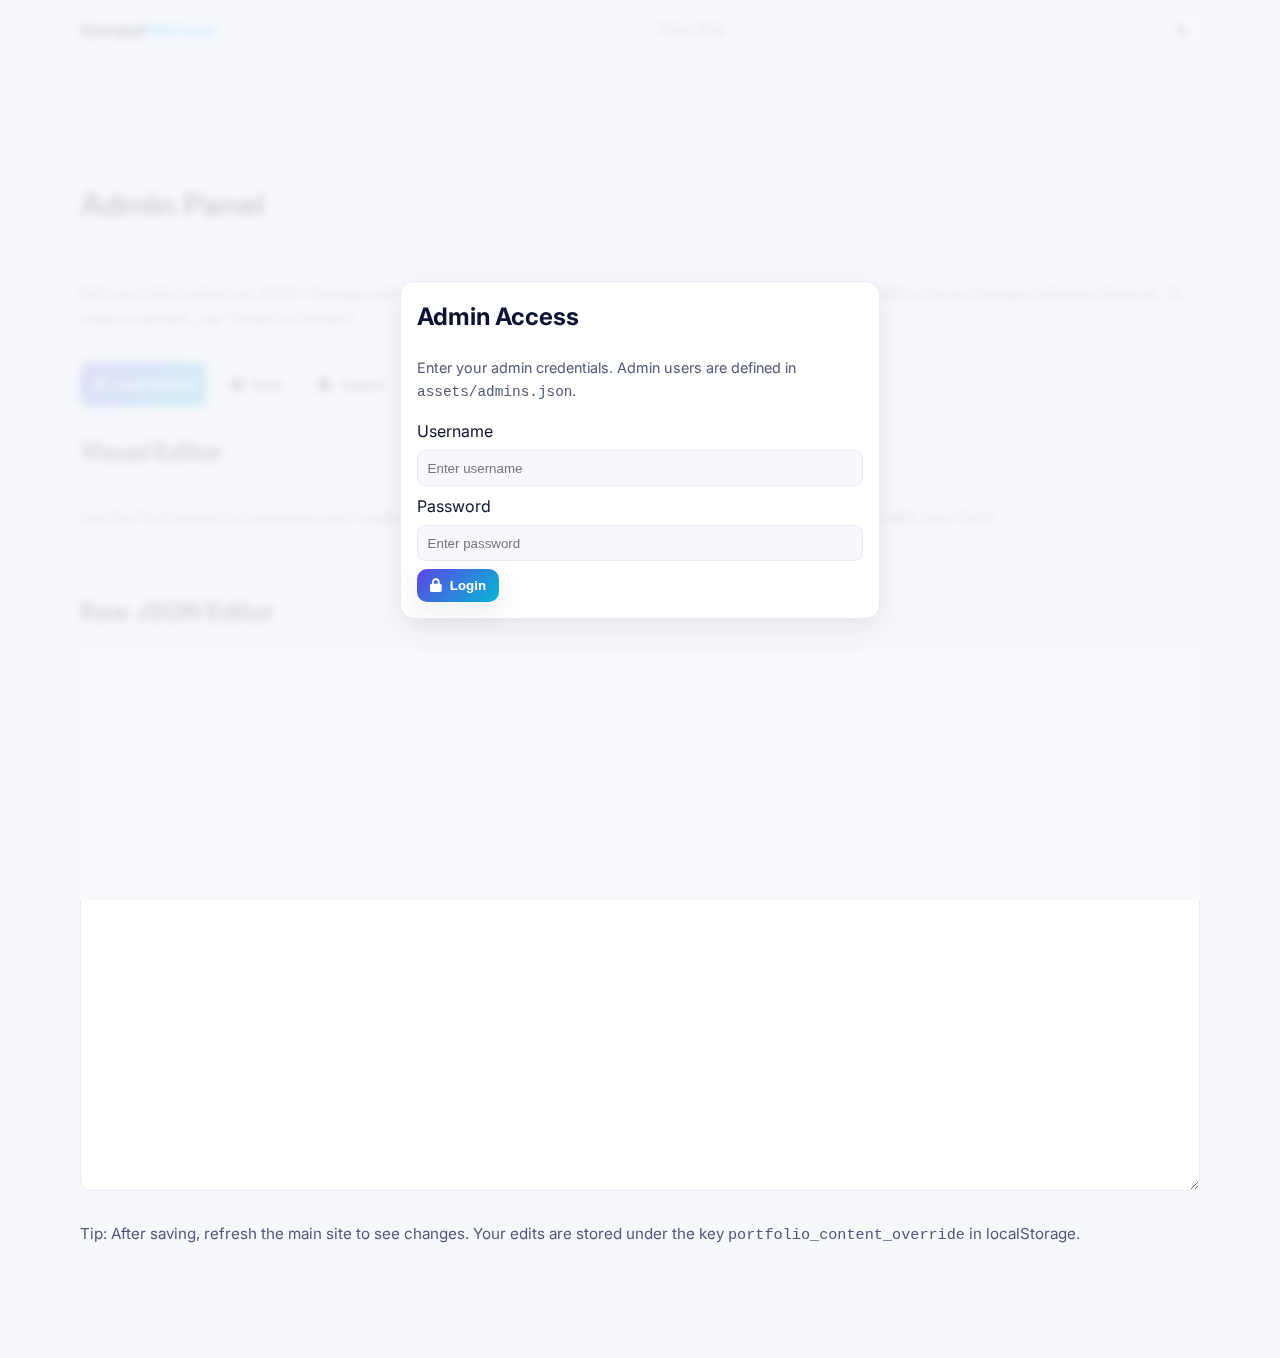
<file: admin.html>
<!DOCTYPE html>
<html lang="en">
<head>
  <meta charset="UTF-8" />
  <meta name="viewport" content="width=device-width, initial-scale=1.0" />
  <meta name="robots" content="noindex, nofollow" />
  <title>Admin Panel | Sompal Portfolio</title>
  <link rel="preconnect" href="https://fonts.googleapis.com">
  <link rel="preconnect" href="https://fonts.gstatic.com" crossorigin>
  <link href="https://fonts.googleapis.com/css2?family=Inter:wght@300;400;500;600;700;800&display=swap" rel="stylesheet">
  <link rel="stylesheet" href="https://cdnjs.cloudflare.com/ajax/libs/font-awesome/6.5.0/css/all.min.css" crossorigin="anonymous" referrerpolicy="no-referrer" />
  <link rel="stylesheet" href="assets/css/styles.css" />
  <style>
    main { padding-top: 40px; }
    .admin-wrap { display: grid; gap: 1rem; }
    .admin-actions { display: flex; gap: 0.6rem; flex-wrap: wrap; }
    .admin-note { color: var(--muted); font-size: 0.95rem; }
    textarea#jsonEditor { width: 100%; min-height: 60vh; background: var(--card); color: var(--text); border: 1px solid var(--border); border-radius: 12px; padding: 0.8rem; font-family: ui-monospace, SFMono-Regular, Menlo, Monaco, Consolas, "Liberation Mono", "Courier New", monospace; }
    .btn.small { padding: 0.55rem 0.8rem; font-weight: 600; }
    .danger { background: #ef4444; color: white; border: none; }
    /* Auth gate overlay */
    #authGate { position: fixed; inset: 0; background: color-mix(in oklab, var(--bg) 85%, transparent); backdrop-filter: blur(4px); display: none; align-items: center; justify-content: center; z-index: 100; }
    #authCard { width: min(480px, 92%); background: var(--card); border: 1px solid var(--border); border-radius: 14px; box-shadow: 0 10px 30px var(--shadow); padding: 1rem; }
    #authCard h2 { margin-top: 0; }
    .auth-field { display: grid; gap: 0.35rem; margin: 0.5rem 0; }
    .auth-field input { background: var(--bg); color: var(--text); border: 1px solid var(--border); border-radius: 8px; padding: 0.6rem; }
    .auth-actions { display: flex; gap: 0.5rem; flex-wrap: wrap; margin-top: 0.4rem; }
    .auth-note { color: var(--muted); font-size: 0.9rem; }
  </style>
</head>
<body>
  <div id="authGate" aria-modal="true" role="dialog">
    <div id="authCard">
      <h2>Admin Access</h2>
      <p class="auth-note">Enter your admin credentials. Admin users are defined in <code>assets/admins.json</code>.</p>
      <div class="auth-field">
        <label for="authUsername">Username</label>
        <input type="text" id="authUsername" placeholder="Enter username" />
      </div>
      <div class="auth-field">
        <label for="authPassword">Password</label>
        <input type="password" id="authPassword" placeholder="Enter password" />
      </div>
      <div class="auth-actions">
        <button class="btn primary small" id="authLogin"><i class="fa-solid fa-lock"></i> Login</button>
      </div>
    </div>
  </div>
  <header class="site-header">
    <div class="container nav-container">
      <a href="index.html#home" class="logo">Sompal<span>Ahirwar</span></a>
      <nav class="site-nav" aria-label="Admin Navigation">
        <ul class="nav-links">
          <li><a href="index.html#home">View Site</a></li>
        </ul>
      </nav>
      <button id="themeToggle" class="theme-toggle" aria-label="Toggle dark mode" aria-pressed="false">
        <i class="fa-solid fa-moon"></i>
      </button>
    </div>
  </header>

  <main class="section">
    <div class="container admin-wrap">
      <h1>Admin Panel</h1>
      <p class="admin-note">Edit your site content as JSON. Changes are saved to your browser's localStorage. You can export/import the JSON to move changes between devices. To reset to default, use "Reset to Default".</p>

      <div class="admin-actions">
        <button class="btn primary small" id="loadDefault"><i class="fa-solid fa-rotate"></i> Load Default</button>
        <button class="btn ghost small" id="applyChanges"><i class="fa-solid fa-floppy-disk"></i> Save</button>
        <button class="btn ghost small" id="exportJson"><i class="fa-solid fa-file-export"></i> Export</button>
        <label class="btn ghost small" for="importFile"><i class="fa-solid fa-file-import"></i> Import</label>
        <input type="file" id="importFile" accept="application/json" style="display:none" />
        <button class="btn small danger" id="resetLocal"><i class="fa-solid fa-trash"></i> Reset to Default</button>
      </div>

      <h2 style="margin:0.6rem 0 0.2rem;">Visual Editor</h2>
      <p class="admin-note">Use the form below to customize each section. Click "Save" to persist and sync to JSON. The JSON editor syncs with your form.</p>
      <div id="formMount"></div>

      <h2 style="margin:1rem 0 0.2rem;">Raw JSON Editor</h2>
      <textarea id="jsonEditor" spellcheck="false"></textarea>
      <p class="admin-note">Tip: After saving, refresh the main site to see changes. Your edits are stored under the key <code>portfolio_content_override</code> in localStorage.</p>
    </div>
  </main>

  <script src="assets/js/admin.js"></script>
  <script src="assets/js/main.js"></script>
</body>
</html>
</file>
<file: assets/css/styles.css>
/*
  Sompal Ahirwar - Portfolio Styles
*/
:root {
  --bg: #0f1220;
  --bg-alt: #13172a;
  --text: #e8eaf6;
  --muted: #aab0c6;
  --brand: #7c5cff;
  --brand-2: #22d3ee;
  --card: #171a2f;
  --border: #29304d;
  --shadow: rgba(0,0,0,0.35);
}

:root.light {
  --bg: #f7f8fc;
  --bg-alt: #ffffff;
  --text: #0e1333;
  --muted: #50577a;
  --brand: #5b46e6;
  --brand-2: #06b6d4;
  --card: #ffffff;
  --border: #e7e9f5;
  --shadow: rgba(16, 24, 40, 0.08);
}

@media (prefers-color-scheme: light) {
  :root:not(.dark) {
    color-scheme: light;
  }
}

* { box-sizing: border-box; }
html, body { height: 100%; }
body {
  margin: 0;
  font-family: 'Inter', system-ui, -apple-system, Segoe UI, Roboto, Arial, sans-serif;
  background: var(--bg);
  color: var(--text);
  line-height: 1.6;
}

img { max-width: 100%; display: block; }
a { color: inherit; text-decoration: none; }

.container {
  width: min(1120px, 92%);
  margin-inline: auto;
}

/* Header & Nav */
.site-header {
  position: sticky; top: 0; z-index: 50;
  backdrop-filter: saturate(180%) blur(8px);
  background: color-mix(in oklab, var(--bg) 86%, transparent);
  border-bottom: 1px solid var(--border);
}
.nav-container { display: flex; align-items: center; justify-content: space-between; padding: 0.8rem 0; }
.logo { font-weight: 800; letter-spacing: 0.3px; font-size: 1.1rem; }
.logo span { color: var(--brand-2); }

.site-nav { position: relative; }
.nav-toggle { display: none; background: none; border: 1px solid var(--border); color: var(--text); padding: 0.5rem 0.6rem; border-radius: 8px; }
.nav-links { display: flex; gap: 1rem; list-style: none; padding: 0; margin: 0; }
.nav-links a { padding: 0.5rem 0.6rem; border-radius: 8px; color: var(--muted); }
.nav-links a:hover { background: var(--bg-alt); color: var(--text); }

.theme-toggle { background: var(--bg-alt); border: 1px solid var(--border); color: var(--text); padding: 0.55rem 0.7rem; border-radius: 999px; box-shadow: 0 6px 20px var(--shadow); }
.theme-toggle:hover { transform: translateY(-1px); }

/* Sections */
.section { padding: clamp(64px, 8vw, 96px) 0; }
.section.alt { background: var(--bg-alt); }
.section-title { font-size: clamp(1.4rem, 1.2rem + 1vw, 2rem); margin: 0 0 1.2rem; }
.kicker { color: var(--brand-2); font-weight: 600; letter-spacing: 0.3px; margin-bottom: 0.2rem; }

/* Hero */
.hero-grid { display: grid; grid-template-columns: 1.2fr 0.8fr; gap: 2rem; align-items: center; }
.hero-text h1 { font-size: clamp(2rem, 2rem + 3vw, 3.2rem); margin: 0.2rem 0; }
.headline { color: var(--muted); font-weight: 600; margin-bottom: 0.8rem; }
.summary { color: var(--muted); max-width: 60ch; }
.cta-row { display: flex; gap: 0.8rem; margin-top: 1.2rem; flex-wrap: wrap; }

.btn { display: inline-flex; gap: 0.5rem; align-items: center; padding: 0.75rem 1rem; border-radius: 10px; font-weight: 600; border: 1px solid var(--border); transition: transform .15s ease, background .2s ease, color .2s ease, box-shadow .2s ease; }
.btn.primary { background: linear-gradient(135deg, var(--brand), var(--brand-2)); border: none; color: white; box-shadow: 0 10px 30px var(--shadow); }
.btn.primary:hover { transform: translateY(-2px); }
.btn.ghost { background: transparent; color: var(--text); }
.btn.ghost:hover { background: var(--bg-alt); }

/* Hero Art */
.hero-art { position: relative; display: grid; place-items: center; }
.profile-photo { width: 180px; height: 180px; aspect-ratio: 1 / 1; object-fit: cover; object-position: center; border-radius: 50%; border: 3px solid var(--brand-2); box-shadow: 0 14px 40px var(--shadow); margin-bottom: 1rem; background: var(--card); position: relative; z-index: 2; display: block; }
.orbit { width: 260px; height: 260px; border: 1px dashed var(--border); border-radius: 50%; position: absolute; top: 50%; left: 50%; transform: translate(-50%, -50%); animation: rotate 24s linear infinite; z-index: 1; }
.orbit i { position: absolute; font-size: 1.4rem; color: var(--brand-2); }
.orbit i:nth-child(1) { top: -10px; left: 50%; transform: translateX(-50%); }
.orbit i:nth-child(2) { right: -10px; top: 50%; transform: translateY(-50%); }
.orbit i:nth-child(3) { left: -10px; top: 50%; transform: translateY(-50%); }
.orbit i:nth-child(4) { bottom: -10px; left: 50%; transform: translateX(-50%); }
@keyframes rotate { to { transform: rotate(360deg); } }

/* About */
.two-col { display: grid; grid-template-columns: 1fr 1fr; gap: 1.2rem; color: var(--muted); }

/* Skills */
.skills-grid { display: grid; grid-template-columns: repeat(3, 1fr); gap: 1rem; }
.skill-card { background: var(--card); border: 1px solid var(--border); border-radius: 14px; padding: 1rem; box-shadow: 0 10px 30px var(--shadow); transition: transform .2s ease, box-shadow .2s ease; }
.skill-card:hover { transform: translateY(-4px); box-shadow: 0 16px 40px var(--shadow); }
.skill-card h4 { margin: 0 0 0.6rem; display: flex; gap: 0.5rem; align-items: center; }
.skill-card ul { margin: 0; padding-left: 1.2rem; }

/* Experience */
.experience-item { background: var(--card); border: 1px solid var(--border); border-radius: 14px; padding: 1rem; box-shadow: 0 10px 30px var(--shadow); }
.exp-header { display: flex; align-items: baseline; justify-content: space-between; gap: 1rem; }
.exp-points { margin: 0.6rem 0 0; color: var(--muted); padding-left: 1.2rem; }

/* Projects */
.cards-grid { display: grid; grid-template-columns: repeat(4, 1fr); gap: 1rem; }
.card { background: var(--card); border: 1px solid var(--border); border-radius: 14px; padding: 1rem; box-shadow: 0 10px 30px var(--shadow); transition: transform .2s ease, box-shadow .2s ease, outline-color .2s ease; }
.card:hover { transform: translateY(-4px); box-shadow: 0 16px 40px var(--shadow); }
.card-icon { font-size: 1.6rem; color: var(--brand-2); margin-bottom: 0.5rem; }
.tags { display: flex; flex-wrap: wrap; gap: 0.4rem; list-style: none; padding: 0; margin: 0.6rem 0 0; }
.tags li { border: 1px dashed var(--border); color: var(--muted); padding: 0.15rem 0.5rem; border-radius: 999px; font-size: 0.85rem; }

/* Insights (Charts) */
.chart-grid { display: grid; grid-template-columns: repeat(2, 1fr); gap: 1rem; }
.chart-card { background: var(--card); border: 1px solid var(--border); border-radius: 14px; padding: 1rem; box-shadow: 0 10px 30px var(--shadow); }
.chart-card h4 { margin: 0 0 0.6rem; display: flex; gap: 0.5rem; align-items: center; }

/* Project Filters */
.project-filters { display: flex; gap: 0.5rem; flex-wrap: wrap; margin-bottom: 0.8rem; }
.project-filters .filter-btn { background: var(--bg); border: 1px solid var(--border); color: var(--text); padding: 0.45rem 0.8rem; border-radius: 999px; font-weight: 600; cursor: pointer; }
.project-filters .filter-btn.active { background: linear-gradient(135deg, var(--brand), var(--brand-2)); border: none; color: #fff; }

/* Card link button */
.card .card-link { display: inline-flex; align-items: center; gap: 0.4rem; margin-top: 0.6rem; font-weight: 600; color: var(--brand-2); }
.card .card-link i { font-size: 0.9rem; }

/* Education */
.timeline { position: relative; padding-left: 1.2rem; }
.timeline::before { content: ""; position: absolute; left: 7px; top: 0; bottom: 0; width: 2px; background: var(--border); }
.timeline-item { position: relative; padding-left: 1rem; margin-bottom: 1rem; }
.tl-dot { position: absolute; left: 0; top: 0.3rem; width: 14px; height: 14px; border-radius: 50%; background: linear-gradient(135deg, var(--brand), var(--brand-2)); box-shadow: 0 6px 20px var(--shadow); }
.tl-content h4 { margin: 0 0 0.2rem; }
.tl-content p { margin: 0; color: var(--muted); }

/* Certifications */
.cert-list { list-style: none; margin: 0; padding: 0; }
.cert-list li { display: flex; gap: 0.6rem; align-items: center; background: var(--card); border: 1px solid var(--border); border-radius: 14px; padding: 0.8rem 1rem; color: var(--muted); box-shadow: 0 10px 30px var(--shadow); }
.cert-list i { color: var(--brand-2); }

/* Contact */
.contact-grid { display: grid; grid-template-columns: repeat(4, 1fr); gap: 1rem; }
.contact-item { background: var(--card); border: 1px solid var(--border); border-radius: 14px; padding: 1rem; display: grid; gap: 0.2rem; box-shadow: 0 10px 30px var(--shadow); transition: transform .2s ease, box-shadow .2s ease; }
.contact-item:hover { transform: translateY(-4px); box-shadow: 0 16px 40px var(--shadow); }
.contact-item i { color: var(--brand-2); font-size: 1.2rem; }
.contact-item small { color: var(--muted); }

/* Footer */
.site-footer { border-top: 1px solid var(--border); background: var(--bg-alt); }
.site-footer p { text-align: center; margin: 0; padding: 1rem 0; color: var(--muted); }

/* Reveal on scroll */
.reveal { opacity: 0; transform: translateY(16px); transition: opacity .6s ease, transform .6s ease; }
.reveal.active { opacity: 1; transform: translateY(0); }

/* Back to Top */
#backToTop { position: fixed; right: 16px; bottom: 16px; width: 44px; height: 44px; border-radius: 999px; border: 1px solid var(--border); background: var(--bg-alt); color: var(--text); box-shadow: 0 10px 30px var(--shadow); display: grid; place-items: center; opacity: 0; pointer-events: none; transform: translateY(12px); transition: opacity .3s ease, transform .3s ease; }
#backToTop.show { opacity: 1; pointer-events: auto; transform: translateY(0); }

/* Responsive */
@media (max-width: 1024px) {
  .cards-grid { grid-template-columns: repeat(2, 1fr); }
  .skills-grid { grid-template-columns: repeat(2, 1fr); }
  .contact-grid { grid-template-columns: repeat(2, 1fr); }
  .chart-grid { grid-template-columns: 1fr; }
}

@media (max-width: 768px) {
  .hero-grid { grid-template-columns: 1fr; }
  .two-col { grid-template-columns: 1fr; }
  .nav-toggle { display: inline-flex; }
  .nav-links { position: absolute; top: 120%; right: 0; background: var(--bg-alt); border: 1px solid var(--border); border-radius: 12px; padding: 0.4rem; display: none; flex-direction: column; min-width: 220px; }
  .nav-links.show { display: flex; }
}
</file>
